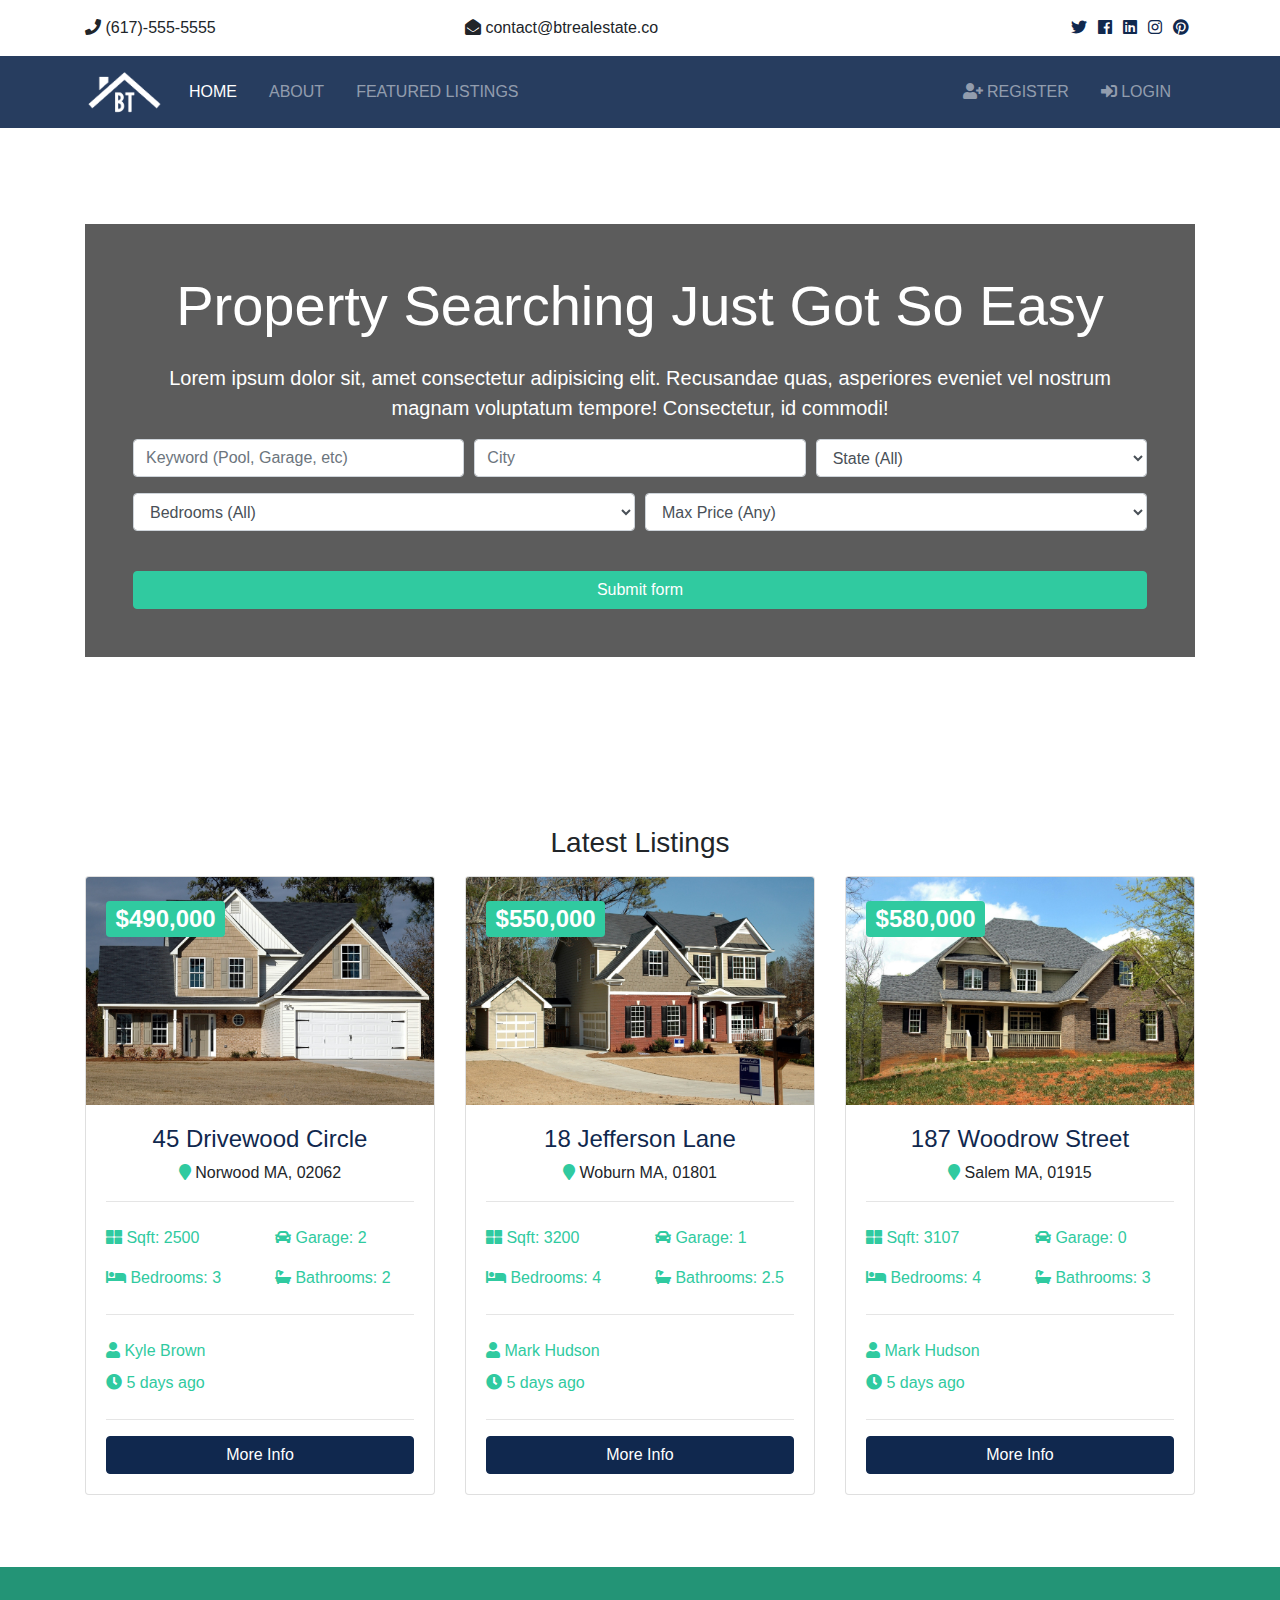
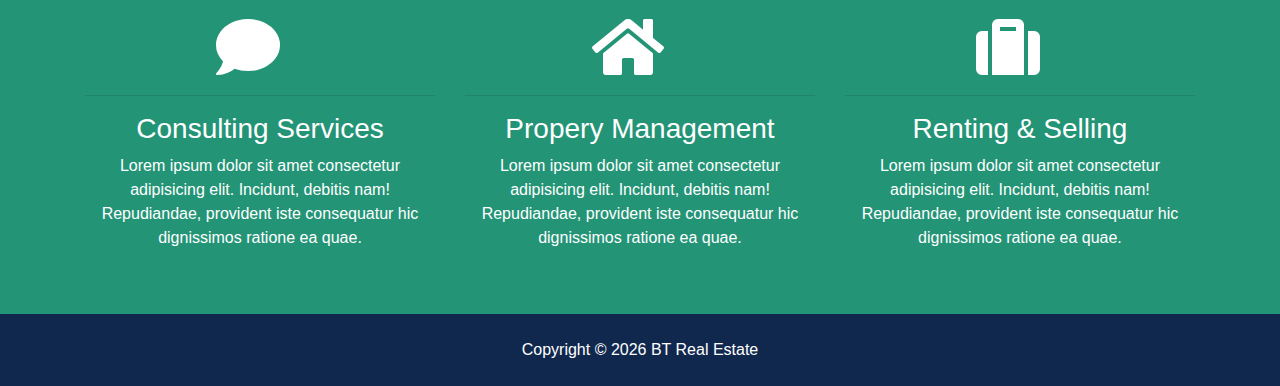
<file: btre_resources/btre_theme/dist/index.html>
<!DOCTYPE html>
<html lang="en">

<head>
  <meta charset="UTF-8">
  <meta name="viewport" content="width=device-width, initial-scale=1.0">
  <meta http-equiv="X-UA-Compatible" content="ie=edge">
  <!-- Font Awesome -->
  <link rel="stylesheet" href="assets/css/all.css">
  <!-- Bootstrap -->
  <link rel="stylesheet" href="assets/css/bootstrap.css">
  <!-- Custom -->
  <link rel="stylesheet" href="assets/css/style.css">

  <title>BT Real Estate</title>
</head>

<body>
  <!-- Top Bar -->
  <section id="top-bar" class="p-3">
    <div class="container">
      <div class="row">
        <div class="col-md-4">
          <i class="fas fa-phone"></i> (617)-555-5555
        </div>
        <div class="col-md-4">
          <i class="fas fa-envelope-open"></i> contact@btrealestate.co
        </div>
        <div class="col-md-4">
          <div class="social text-right">
            <a href="#">
              <i class="fab fa-twitter"></i>
            </a>
            <a href="#">
              <i class="fab fa-facebook"></i>
            </a>
            <a href="#">
              <i class="fab fa-linkedin"></i>
            </a>
            <a href="#">
              <i class="fab fa-instagram"></i>
            </a>
            <a href="#">
              <i class="fab fa-pinterest"></i>
            </a>
          </div>
        </div>
      </div>
    </div>
  </section>

  <!-- Navbar -->
  <nav class="navbar navbar-expand-lg navbar-dark bg-primary sticky-top">
    <div class="container">
      <a class="navbar-brand" href="index.html">
        <img src="assets/img/logo.png" class="logo" alt="">
      </a>
      <button class="navbar-toggler" type="button" data-toggle="collapse" data-target="#navbarNavAltMarkup">
        <span class="navbar-toggler-icon"></span>
      </button>
      <div class="collapse navbar-collapse" id="navbarNavAltMarkup">
        <ul class="navbar-nav">
          <li class="nav-item active mr-3">
            <a class="nav-link" href="index.html">Home</a>
          </li>
          <li class="nav-item mr-3">
            <a class="nav-link" href="about.html">About</a>
          </li>
          <li class="nav-item mr-3">
            <a class="nav-link" href="listings.html">Featured Listings</a>
          </li>
        </ul>

        <ul class="navbar-nav ml-auto">
          <li class="nav-item mr-3">
            <a class="nav-link" href="register.html">
              <i class="fas fa-user-plus"></i> Register</a>
          </li>
          <li class="nav-item mr-3">
            <a class="nav-link" href="login.html">
              <i class="fas fa-sign-in-alt"></i>

              Login</a>
          </li>
        </ul>
      </div>
    </div>
  </nav>

  <!-- Showcase -->
  <section id="showcase">
    <div class="container text-center">
      <div class="home-search p-5">
        <div class="overlay p-5">
          <h1 class="display-4 mb-4">
            Property Searching Just Got So Easy
          </h1>
          <p class="lead">Lorem ipsum dolor sit, amet consectetur adipisicing elit. Recusandae quas, asperiores eveniet vel nostrum magnam
            voluptatum tempore! Consectetur, id commodi!</p>
          <div class="search">
            <form action="search.html">
              <!-- Form Row 1 -->
              <div class="form-row">
                <div class="col-md-4 mb-3">
                  <label class="sr-only">Keywords</label>
                  <input type="text" name="keywords" class="form-control" placeholder="Keyword (Pool, Garage, etc)">
                </div>

                <div class="col-md-4 mb-3">
                  <label class="sr-only">City</label>
                  <input type="text" name="city" class="form-control" placeholder="City">
                </div>

                <div class="col-md-4 mb-3">
                  <label class="sr-only">State</label>
                  <select name="state" class="form-control">
                    <option selected="true" disabled="disabled">State (All)</option>
                    <option value="AL">Alabama</option>
                    <option value="AK">Alaska</option>
                    <option value="AZ">Arizona</option>
                    <option value="AR">Arkansas</option>
                    <option value="CA">California</option>
                    <option value="CO">Colorado</option>
                    <option value="CT">Connecticut</option>
                    <option value="DE">Delaware</option>
                    <option value="DC">District Of Columbia</option>
                    <option value="FL">Florida</option>
                    <option value="GA">Georgia</option>
                    <option value="HI">Hawaii</option>
                    <option value="ID">Idaho</option>
                    <option value="IL">Illinois</option>
                    <option value="IN">Indiana</option>
                    <option value="IA">Iowa</option>
                    <option value="KS">Kansas</option>
                    <option value="KY">Kentucky</option>
                    <option value="LA">Louisiana</option>
                    <option value="ME">Maine</option>
                    <option value="MD">Maryland</option>
                    <option value="MA">Massachusetts</option>
                    <option value="MI">Michigan</option>
                    <option value="MN">Minnesota</option>
                    <option value="MS">Mississippi</option>
                    <option value="MO">Missouri</option>
                    <option value="MT">Montana</option>
                    <option value="NE">Nebraska</option>
                    <option value="NV">Nevada</option>
                    <option value="NH">New Hampshire</option>
                    <option value="NJ">New Jersey</option>
                    <option value="NM">New Mexico</option>
                    <option value="NY">New York</option>
                    <option value="NC">North Carolina</option>
                    <option value="ND">North Dakota</option>
                    <option value="OH">Ohio</option>
                    <option value="OK">Oklahoma</option>
                    <option value="OR">Oregon</option>
                    <option value="PA">Pennsylvania</option>
                    <option value="RI">Rhode Island</option>
                    <option value="SC">South Carolina</option>
                    <option value="SD">South Dakota</option>
                    <option value="TN">Tennessee</option>
                    <option value="TX">Texas</option>
                    <option value="UT">Utah</option>
                    <option value="VT">Vermont</option>
                    <option value="VA">Virginia</option>
                    <option value="WA">Washington</option>
                    <option value="WV">West Virginia</option>
                    <option value="WI">Wisconsin</option>
                    <option value="WY">Wyoming</option>
                  </select>
                </div>
              </div>
              <!-- Form Row 2 -->
              <div class="form-row">
                <div class="col-md-6 mb-3">
                  <label class="sr-only">Bedrooms</label>
                  <select name="bedrooms" class="form-control">
                    <option selected="true" disabled="disabled">Bedrooms (All)</option>
                    <option value="1">1</option>
                    <option value="2">2</option>
                    <option value="3">3</option>
                    <option value="4">4</option>
                    <option value="5">5</option>
                    <option value="6">6</option>
                    <option value="7">7</option>
                    <option value="8">8</option>
                    <option value="9">9</option>
                    <option value="10">10</option>
                  </select>
                </div>
                <div class="col-md-6 mb-3">
                  <select name="price" class="form-control" id="type">
                    <option selected="true" disabled="disabled">Max Price (Any)</option>
                    <option value="100000">$100,000</option>
                    <option value="200000">$200,000</option>
                    <option value="300000">$300,000</option>
                    <option value="400000">$400,000</option>
                    <option value="500000">$500,000</option>
                    <option value="600000">$600,000</option>
                    <option value="700000">$700,000</option>
                    <option value="800000">$800,000</option>
                    <option value="900000">$900,000</option>
                    <option value="1000000">$1M+</option>
                  </select>
                </div>
              </div>
              <button class="btn btn-secondary btn-block mt-4" type="submit">Submit form</button>
            </form>
          </div>
        </div>
      </div>
    </div>
  </section>

  <!-- Listings -->
  <section id="listings" class="py-5">
    <div class="container">
      <h3 class="text-center mb-3">Latest Listings</h3>
      <div class="row">
        <!-- Listing 1 -->
        <div class="col-md-6 col-lg-4 mb-4">
          <div class="card listing-preview">
            <img class="card-img-top" src="assets/img/homes/home-1.jpg" alt="">
            <div class="card-img-overlay">
              <h2>
                <span class="badge badge-secondary text-white">$490,000</span>
              </h2>
            </div>
            <div class="card-body">
              <div class="listing-heading text-center">
                <h4 class="text-primary">45 Drivewood Circle</h4>
                <p>
                  <i class="fas fa-map-marker text-secondary"></i> Norwood MA, 02062</p>
              </div>
              <hr>
              <div class="row py-2 text-secondary">
                <div class="col-6">
                  <i class="fas fa-th-large"></i> Sqft: 2500</div>
                <div class="col-6">
                  <i class="fas fa-car"></i> Garage: 2</div>
              </div>
              <div class="row py-2 text-secondary">
                <div class="col-6">
                  <i class="fas fa-bed"></i> Bedrooms: 3</div>
                <div class="col-6">
                  <i class="fas fa-bath"></i> Bathrooms: 2</div>
              </div>
              <hr>
              <div class="row py-2 text-secondary">
                <div class="col-6">
                  <i class="fas fa-user"></i> Kyle Brown</div>
              </div>
              <div class="row text-secondary pb-2">
                <div class="col-6">
                  <i class="fas fa-clock"></i> 5 days ago</div>
              </div>
              <hr>
              <a href="listing.html" class="btn btn-primary btn-block">More Info</a>
            </div>
          </div>
        </div>

        <!-- Listing 2 -->
        <div class="col-md-6 col-lg-4 mb-4">
          <div class="card listing-preview">
            <img class="card-img-top" src="assets/img/homes/home-2.jpg" alt="">
            <div class="card-img-overlay">
              <h2>
                <span class="badge badge-secondary text-white">$550,000</span>
              </h2>
            </div>
            <div class="card-body">
              <div class="listing-heading text-center">
                <h4 class="text-primary">18 Jefferson Lane</h4>
                <p>
                  <i class="fas fa-map-marker text-secondary"></i> Woburn MA, 01801</p>
              </div>
              <hr>
              <div class="row py-2 text-secondary">
                <div class="col-6">
                  <i class="fas fa-th-large"></i> Sqft: 3200</div>
                <div class="col-6">
                  <i class="fas fa-car"></i> Garage: 1</div>
              </div>
              <div class="row py-2 text-secondary">
                <div class="col-6">
                  <i class="fas fa-bed"></i> Bedrooms: 4</div>
                <div class="col-6">
                  <i class="fas fa-bath"></i> Bathrooms: 2.5</div>
              </div>
              <hr>
              <div class="row py-2 text-secondary">
                <div class="col-6">
                  <i class="fas fa-user"></i> Mark Hudson</div>
              </div>
              <div class="row text-secondary pb-2">
                <div class="col-6">
                  <i class="fas fa-clock"></i> 5 days ago</div>
              </div>
              <hr>
              <a href="listing.html" class="btn btn-primary btn-block">More Info</a>
            </div>
          </div>
        </div>

        <!-- Listing 3 -->
        <div class="col-md-6 col-lg-4 mb-4">
          <div class="card listing-preview">
            <img class="card-img-top" src="assets/img/homes/home-3.jpg" alt="">
            <div class="card-img-overlay">
              <h2>
                <span class="badge badge-secondary text-white">$580,000</span>
              </h2>
            </div>
            <div class="card-body">
              <div class="listing-heading text-center">
                <h4 class="text-primary">187 Woodrow Street</h4>
                <p>
                  <i class="fas fa-map-marker text-secondary"></i> Salem MA, 01915</p>
              </div>
              <hr>
              <div class="row py-2 text-secondary">
                <div class="col-6">
                  <i class="fas fa-th-large"></i> Sqft: 3107</div>
                <div class="col-6">
                  <i class="fas fa-car"></i> Garage: 0</div>
              </div>
              <div class="row py-2 text-secondary">
                <div class="col-6">
                  <i class="fas fa-bed"></i> Bedrooms: 4</div>
                <div class="col-6">
                  <i class="fas fa-bath"></i> Bathrooms: 3</div>
              </div>
              <hr>
              <div class="row py-2 text-secondary">
                <div class="col-6">
                  <i class="fas fa-user"></i> Mark Hudson</div>
              </div>
              <div class="row text-secondary pb-2">
                <div class="col-6">
                  <i class="fas fa-clock"></i> 5 days ago</div>
              </div>
              <hr>
              <a href="listing.html" class="btn btn-primary btn-block">More Info</a>
            </div>
          </div>
        </div>

      </div>
    </div>
  </section>

  <section id="services" class="py-5 bg-secondary text-white">
    <div class="container">
      <div class="row text-center">
        <div class="col-md-4">
          <i class="fas fa-comment fa-4x mr-4"></i>
          <hr>
          <h3>Consulting Services</h3>
          <p>Lorem ipsum dolor sit amet consectetur adipisicing elit. Incidunt, debitis nam! Repudiandae, provident iste consequatur
            hic dignissimos ratione ea quae.</p>
        </div>
        <div class="col-md-4">
          <i class="fas fa-home fa-4x mr-4"></i>
          <hr>
          <h3>Propery Management</h3>
          <p>Lorem ipsum dolor sit amet consectetur adipisicing elit. Incidunt, debitis nam! Repudiandae, provident iste consequatur
            hic dignissimos ratione ea quae.</p>
        </div>
        <div class="col-md-4">
          <i class="fas fa-suitcase fa-4x mr-4"></i>
          <hr>
          <h3>Renting & Selling</h3>
          <p>Lorem ipsum dolor sit amet consectetur adipisicing elit. Incidunt, debitis nam! Repudiandae, provident iste consequatur
            hic dignissimos ratione ea quae.</p>
        </div>
      </div>
    </div>
  </section>

  <!-- Footer -->
  <footer id="main-footer" class="py-4 bg-primary text-white text-center">
    Copyright &copy;
    <span class="year"></span> BT Real Estate
  </footer>

  <script src="assets/js/jquery-3.3.1.min.js "></script>
  <script src="assets/js/bootstrap.bundle.min.js "></script>
  <script src="assets/js/main.js "></script>
</body>

</html>
</file>
<file: btre_resources/btre_theme/dist/assets/css/style.css>
.btn-secondary {
  color: #fff !important; }

img {
  width: 100%; }

.logo {
  width: 80px; }

.navbar {
  opacity: 0.9;
  text-transform: uppercase; }

.social a {
  margin-right: 0.4rem; }

#showcase {
  background: url(../img/showcase.jpg) no-repeat top center fixed/cover;
  position: relative;
  min-height: 650px;
  color: #fff;
  padding-top: 6rem; }
  #showcase .home-search {
    min-height: 400px;
    position: relative;
    border-radius: 5px; }
  #showcase .overlay {
    content: '';
    position: absolute;
    top: 0;
    left: 0;
    min-height: 400px;
    width: 100%;
    background: rgba(51, 51, 51, 0.8); }

#services {
  background: url(../img/building.jpg) no-repeat top center fixed/cover;
  min-height: 300px;
  position: relative;
  overflow: hidden; }
  #services::before {
    content: '';
    position: absolute;
    top: 0;
    left: 0;
    min-height: 100%;
    width: 100%;
    background: rgba(32, 134, 107, 0.8); }

#showcase-inner {
  background: url(../img/building.jpg) no-repeat top center fixed/cover;
  position: relative;
  overflow: hidden;
  min-height: 200px; }
  #showcase-inner::before {
    content: '';
    position: absolute;
    top: 0;
    left: 0;
    min-height: 100%;
    width: 100%;
    background: rgba(32, 134, 107, 0.8); }
  #showcase-inner.showcase-search {
    min-height: 270px; }

#work {
  padding: 6rem 0; }

.listing-preview a {
  position: relative; }

@media (max-width: 991px) {
  #showcase {
    padding-top: 4rem; }
    #showcase h1 {
      font-size: 40px; }
  .hide-md-down {
    display: none; } }

@media (max-width: 768px) {
  #showcase {
    padding-top: 3rem; }
    #showcase h1 {
      font-size: 40px; }
    #showcase p {
      display: none; }
  #top-bar {
    text-align: center; }
    #top-bar .social {
      text-align: center !important; } }

@media (max-width: 576px) {
  #showcase h1 {
    font-size: 30px; }
  #showcase-inner h1 {
    font-size: 40px; } }
</file>
